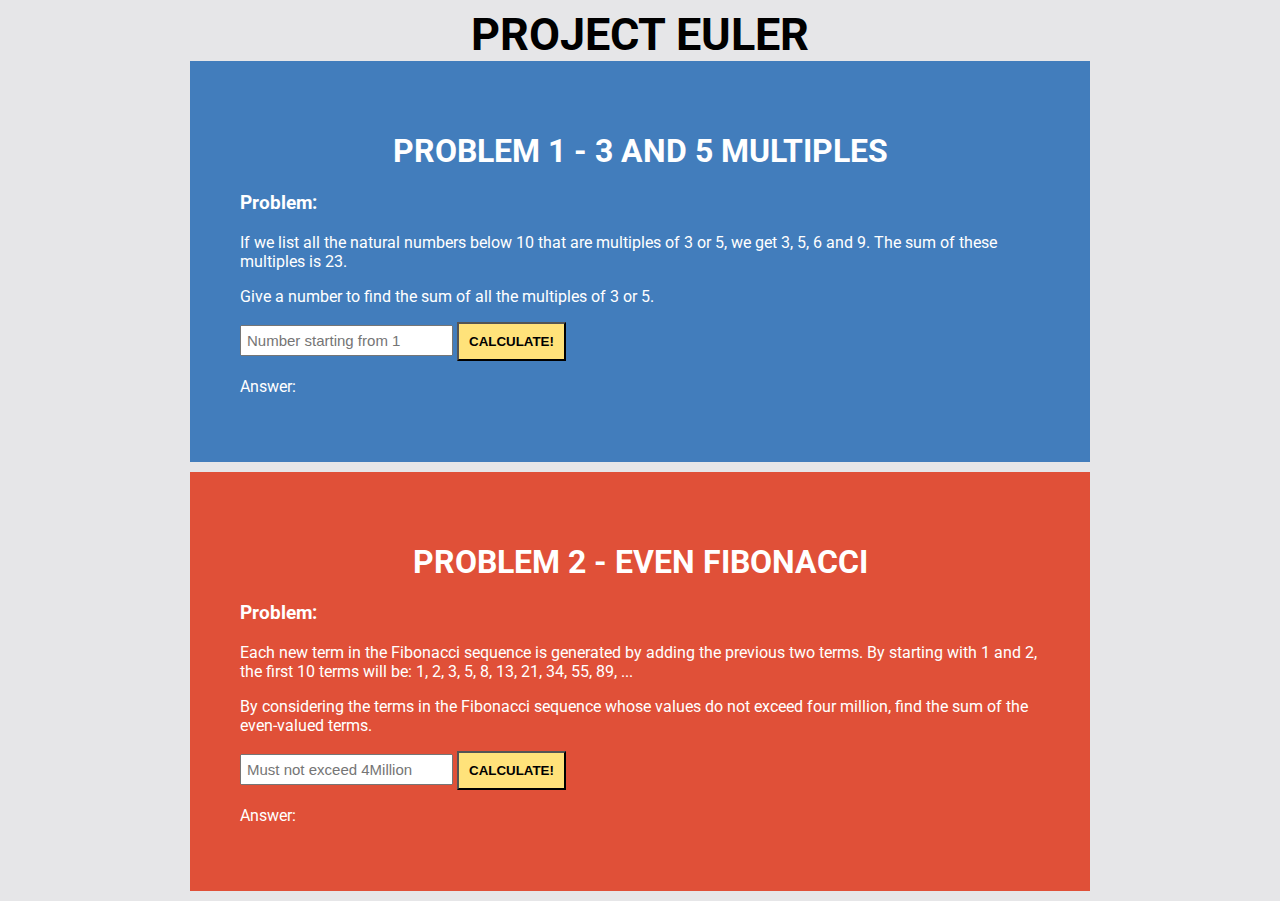
<file: index.html>
<!DOCTYPE html>
<html>
  <head>
    <meta charset="utf-8">
    <title>Project Euler</title>
    <link rel="stylesheet" href="styles.css" type="text/css"/>
    <link href="https://fonts.googleapis.com/css?family=Roboto:300,700" rel="stylesheet">
  </head>

  <body>

    <h1 id="title">Project Euler</h1>

    <div class="problem1">
      <div class="instructions">
        <h1> Problem 1 - 3 and 5 Multiples</h1>
        <h3>Problem: </h3>
        <p>If we list all the natural numbers below 10 that are multiples of 3 or 5, we get 3, 5, 6 and 9. The sum of these multiples is 23. </p>
        <p>Give a number to find the sum of all the multiples of 3 or 5.</p>
      </div>

      <div>
        <input id="inputNumber1" type="text" placeholder="Number starting from 1">
        <!--onclick = "functionName()" -->
        <button class="btn" type="button" name="button" onclick="calculate1()">Calculate!</button>
      </div>

      <p>Answer: </p> <div id="output1"></div>
    </div> <!--close problem1 div-->

    <div class="problem2">
      <div class="instructions">
        <h1>Problem 2 - Even Fibonacci</h1>
        <h3>Problem: </h3>
        <p>Each new term in the Fibonacci sequence is generated by adding the previous two terms. By starting with 1 and 2, the first 10 terms will be: 1, 2, 3, 5, 8, 13, 21, 34, 55, 89, ...</p>
        <p>By considering the terms in the Fibonacci sequence whose values do not exceed four million, find the sum of the even-valued terms.</p>

        <div class="userInput2">
          <input id="inputNumber2" type="text" placeholder="Must not exceed 4Million">
          <!--onclick = "functionName()" -->
          <button class="btn" type="button" name="button" onclick="calculate2()">Calculate!</button>
        </div>
      </div>
      <p>Answer: </p> <div id="output2"></div>
    </div>

    <!--javascript-->
    <script type="text/javascript" src="euler.js">
    </script>
  </body>
</html>
</file>
<file: styles.css>
body{
  background-color: #e6e6e8;
  font-family: Roboto, sans-serif;
  color: white;
  height: 100%;
}

#title{
  color: black;
  font-size: 45px;
  margin: auto;
}

.problem1, .problem2{
  max-width: 800px;
  padding: 5px;
  margin: auto;
  margin-bottom: 10px;
}


.problem1{
  background-color: #427DBC;
  padding: 50px;
}

.problem2{
  background-color: #e05038;
  padding: 50px;
  /*float: right;*/
}

h1{
  text-transform: uppercase;
  color: white;
  text-align: center;
  font-weight: 700;
}

input{
  padding: 5px;
  font-size: 15px;
}

button{
  padding: 10px;
  background-color: #FFE27A;
  text-transform: uppercase;
  font-weight: 700;
}

#output1, #output2{
  font-weight: 600;
}
</file>
